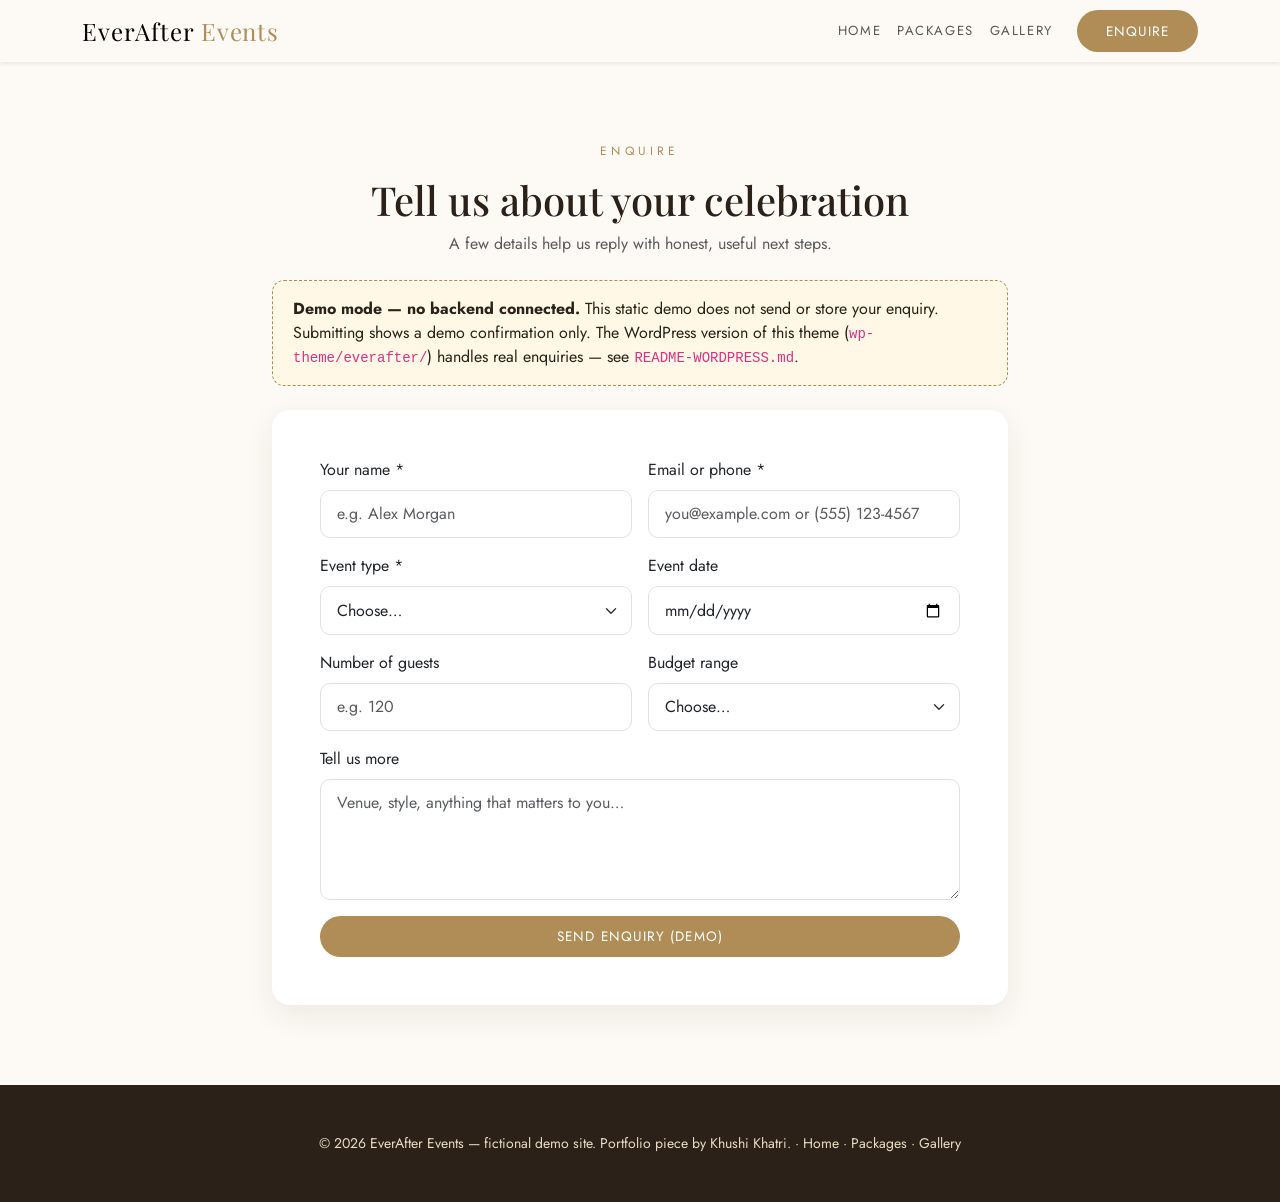
<file: enquiry.html>
<!DOCTYPE html>
<html lang="en">
<head>
<meta charset="UTF-8"><meta name="viewport" content="width=device-width, initial-scale=1">
<title>Enquire — EverAfter Events</title>
<meta name="description" content="Send an enquiry to the fictional EverAfter Events wedding planning studio.">
<link href="https://cdn.jsdelivr.net/npm/bootstrap@5.3.3/dist/css/bootstrap.min.css" rel="stylesheet">
<link href="https://fonts.googleapis.com/css2?family=Playfair+Display:wght@500;600;700&family=Jost:wght@300;400;500;600&display=swap" rel="stylesheet">
<link rel="stylesheet" href="css/style.css">
</head>
<body>
<a class="skip-link" href="#main">Skip to main content</a>
<nav class="navbar navbar-expand-lg sticky-top shadow-sm">
  <div class="container">
    <a class="navbar-brand" href="index.html">EverAfter <span style="color:#b08d57">Events</span></a>
    <button class="navbar-toggler" type="button" data-bs-toggle="collapse" data-bs-target="#nav" aria-controls="nav" aria-expanded="false" aria-label="Toggle navigation"><span class="navbar-toggler-icon"></span></button>
    <div class="collapse navbar-collapse" id="nav">
      <ul class="navbar-nav ms-auto align-items-lg-center">
        <li class="nav-item"><a class="nav-link" href="index.html">Home</a></li>
        <li class="nav-item"><a class="nav-link" href="packages.html">Packages</a></li>
        <li class="nav-item"><a class="nav-link" href="gallery.html">Gallery</a></li>
        <li class="nav-item ms-lg-3"><a class="btn btn-gold btn-sm" href="enquiry.html">Enquire</a></li>
      </ul>
    </div>
  </div>
</nav>

<section class="section" id="main"><div class="container" style="max-width:760px">
  <div class="text-center mb-4 reveal"><p class="eyebrow">Enquire</p><h1>Tell us about your celebration</h1><p class="text-muted">A few details help us reply with honest, useful next steps.</p></div>

  <div class="demo-note mb-4 reveal">
    <strong>Demo mode — no backend connected.</strong>
    This static demo does not send or store your enquiry. Submitting shows a demo confirmation only.
    The WordPress version of this theme (<code>wp-theme/everafter/</code>) handles real enquiries — see <code>README-WORDPRESS.md</code>.
  </div>

  <form id="enquiry-form" class="card p-4 p-md-5 reveal" novalidate>
    <div class="row g-3">
      <div class="col-md-6"><label class="form-label" for="eq-name">Your name *</label><input class="form-control" id="eq-name" required placeholder="e.g. Alex Morgan" autocomplete="name"><div class="invalid-feedback">Please enter your name.</div></div>
      <div class="col-md-6"><label class="form-label" for="eq-contact">Email or phone *</label><input class="form-control" id="eq-contact" required placeholder="you@example.com or (555) 123-4567" autocomplete="email"><div class="invalid-feedback">Please add an email or phone so the studio could reply.</div></div>
      <div class="col-md-6"><label class="form-label" for="eq-type">Event type *</label>
        <select class="form-select" id="eq-type" required>
          <option value="" selected>Choose…</option><option>Wedding</option><option>Engagement</option><option>Reception</option><option>Anniversary</option><option>Other celebration</option>
        </select></div>
      <div class="col-md-6"><label class="form-label" for="eq-date">Event date</label><input type="date" class="form-control" id="eq-date"></div>
      <div class="col-md-6"><label class="form-label" for="eq-guests">Number of guests</label><input type="number" min="1" max="2000" class="form-control" id="eq-guests" placeholder="e.g. 120"></div>
      <div class="col-md-6"><label class="form-label" for="eq-budget">Budget range</label>
        <select class="form-select" id="eq-budget">
          <option value="" selected>Choose…</option><option>Under $5,000</option><option>$5,000 – $10,000</option><option>$10,000 – $25,000</option><option>$25,000+</option><option>Not sure yet</option>
        </select></div>
      <div class="col-12"><label class="form-label" for="eq-notes">Tell us more</label><textarea class="form-control" id="eq-notes" rows="4" placeholder="Venue, style, anything that matters to you…"></textarea></div>
      <div class="col-12"><button class="btn btn-gold w-100" type="submit">Send Enquiry (Demo)</button></div>
    </div>
  </form>

  <div id="enquiry-summary" class="card p-4 p-md-5 text-center d-none" role="status" aria-live="polite">
    <h2 class="h3">Thank you, <span id="enquiry-name"></span>!</h2>
    <p class="text-muted">This is a <strong>demo confirmation</strong> — nothing was sent or stored.</p>
    <p>Demo reference: <strong id="enquiry-ref"></strong></p>
    <p class="text-muted small">In the WordPress version, this enquiry would be emailed to the studio and saved in the dashboard.</p>
    <a class="btn btn-outline-gold" href="index.html">Back to Home</a>
  </div>
</div></section>

<footer class="py-5"><div class="container text-center"><p class="small mb-0">© 2026 EverAfter Events — fictional demo site. Portfolio piece by Khushi Khatri. · <a href="index.html">Home</a> · <a href="packages.html">Packages</a> · <a href="gallery.html">Gallery</a></p></div></footer>
<script src="https://cdn.jsdelivr.net/npm/bootstrap@5.3.3/dist/js/bootstrap.bundle.min.js"></script>
<script src="js/main.js"></script>
</body>
</html>
</file>
<file: css/style.css>
:root{--ink:#2b2118;--gold:#b08d57;--gold-lt:#e9dcc3;--blush:#f7efe6;--sage:#7d8b6f;--cream:#fdfaf5}
body{font-family:'Jost',system-ui,sans-serif;color:var(--ink);background:var(--cream)}
h1,h2,h3,.serif{font-family:'Playfair Display',serif}
.navbar{background:rgba(253,250,245,.96);backdrop-filter:blur(8px)}
.navbar-brand{font-family:'Playfair Display',serif;font-size:1.5rem;letter-spacing:.04em}
.nav-link{letter-spacing:.12em;text-transform:uppercase;font-size:.82rem}
.btn-gold{background:var(--gold);color:#fff;border-radius:999px;padding:.65rem 1.8rem;letter-spacing:.08em;text-transform:uppercase;font-size:.85rem;border:none}
.btn-gold:hover{background:#9a7a48;color:#fff;transform:translateY(-2px);box-shadow:0 8px 20px rgba(176,141,87,.35)}
.btn-outline-gold{border:1px solid var(--gold);color:var(--gold);border-radius:999px;padding:.6rem 1.6rem;letter-spacing:.08em;text-transform:uppercase;font-size:.85rem}
.btn-outline-gold:hover{background:var(--gold);color:#fff}
.hero{min-height:88vh;background:linear-gradient(rgba(43,33,24,.45),rgba(43,33,24,.45)),url('https://picsum.photos/seed/everafter-hero/1800/1100') center/cover;display:flex;align-items:center;color:#fff;text-align:center}
.hero h1{font-size:clamp(2.6rem,6vw,4.6rem);line-height:1.05}
.hero .lead{font-size:1.15rem;opacity:.92}
.eyebrow{letter-spacing:.35em;text-transform:uppercase;font-size:.75rem;color:var(--gold)}
.section{padding:5rem 0}
.card{border:none;border-radius:18px;overflow:hidden;box-shadow:0 10px 30px rgba(43,33,24,.08);transition:transform .3s ease,box-shadow .3s ease}
.card:hover{transform:translateY(-6px);box-shadow:0 18px 40px rgba(43,33,24,.14)}
.card img{height:240px;object-fit:cover;transition:transform .5s ease}
.card:hover img{transform:scale(1.05)}
.price{font-family:'Playfair Display',serif;font-size:2rem;color:var(--gold)}
.gallery-img{border-radius:14px;width:100%;height:280px;object-fit:cover;transition:transform .4s ease}
.gallery-img:hover{transform:scale(1.03)}
.reveal{opacity:0;transform:translateY(24px);transition:opacity .7s ease,transform .7s ease}
.reveal.visible{opacity:1;transform:none}
footer{background:#2b2118;color:#e9dcc3}
footer a{color:#e9dcc3;text-decoration:none}
footer a:hover{color:#fff}
.demo-note{background:#fff8e6;border:1px dashed var(--gold);border-radius:12px;padding:1rem 1.25rem}
.form-control,.form-select{border-radius:10px;padding:.7rem 1rem}
.form-control:focus,.form-select:focus{border-color:var(--gold);box-shadow:0 0 0 .25rem rgba(176,141,87,.25)}

/* ===== Polish upgrade: motion, focus, responsiveness ===== */
:root{--focus-ring:#b08d57}
:focus-visible{outline:3px solid var(--focus-ring);outline-offset:2px;border-radius:4px}
.skip-link{position:absolute;left:-9999px;top:0;background:#b08d57;color:#fff;padding:.6rem 1rem;z-index:2000;border-radius:0 0 10px 0;font-weight:600}
.skip-link:focus{left:0;color:#fff}
@keyframes heroUp{from{opacity:0;transform:translateY(22px)}to{opacity:1;transform:none}}
@keyframes floaty{0%,100%{transform:translateY(0)}50%{transform:translateY(-10px)}}
.hero .hero-badge,.hero h1,.hero .lead,.hero .d-flex,.hero .row.mt-5,.hero .btn{animation:heroUp .8s cubic-bezier(.22,1,.36,1) both}
.hero h1{animation-delay:.08s}.hero .lead{animation-delay:.18s}.hero .d-flex{animation-delay:.28s}.hero .row.mt-5{animation-delay:.38s}
.hero-img{animation:heroUp .9s .2s cubic-bezier(.22,1,.36,1) both}
.btn{transition:transform .18s ease,box-shadow .18s ease,background-color .18s ease,color .18s ease}
.btn:active{transform:translateY(1px) scale(.98)}
.card-lift,.card{will-change:transform}
.card-lift:focus-within,.card:focus-within{box-shadow:0 0 0 3px rgba(176,141,87,.35)}
.icon-tile{transition:transform .3s ease}
.card-lift:hover .icon-tile,.card:hover .icon-tile{transform:translateY(-3px) rotate(-3deg)}
.reveal-left{opacity:0;transform:translateX(-28px);transition:opacity .7s ease,transform .7s ease}
.reveal-right{opacity:0;transform:translateX(28px);transition:opacity .7s ease,transform .7s ease}
.reveal-zoom{opacity:0;transform:scale(.96);transition:opacity .7s ease,transform .7s ease}
.reveal-left.visible,.reveal-right.visible,.reveal-zoom.visible{opacity:1;transform:none}
#back-to-top{position:fixed;right:1rem;bottom:1rem;z-index:1050;width:46px;height:46px;border-radius:50%;border:none;background:#b08d57;color:#fff;font-size:1.2rem;box-shadow:0 10px 24px rgba(0,0,0,.25);opacity:0;pointer-events:none;transform:translateY(8px);transition:opacity .25s ease,transform .25s ease}
#back-to-top.show{opacity:1;pointer-events:auto;transform:none}
#back-to-top:hover{transform:translateY(-2px)}
@media(max-width:575px){.section-pad,.section{padding:3rem 0}.hero h1{font-size:clamp(2rem,9vw,2.8rem)!important}.gallery-img{height:180px}.cta-band{padding:2rem 1.25rem!important}}
@media(prefers-reduced-motion:reduce){html{scroll-behavior:auto}*,*::before,*::after{animation-duration:.001ms!important;animation-iteration-count:1!important;transition-duration:.001ms!important}.reveal,.reveal-left,.reveal-right,.reveal-zoom{opacity:1!important;transform:none!important}.hero-img{transform:none!important}}
</file>
